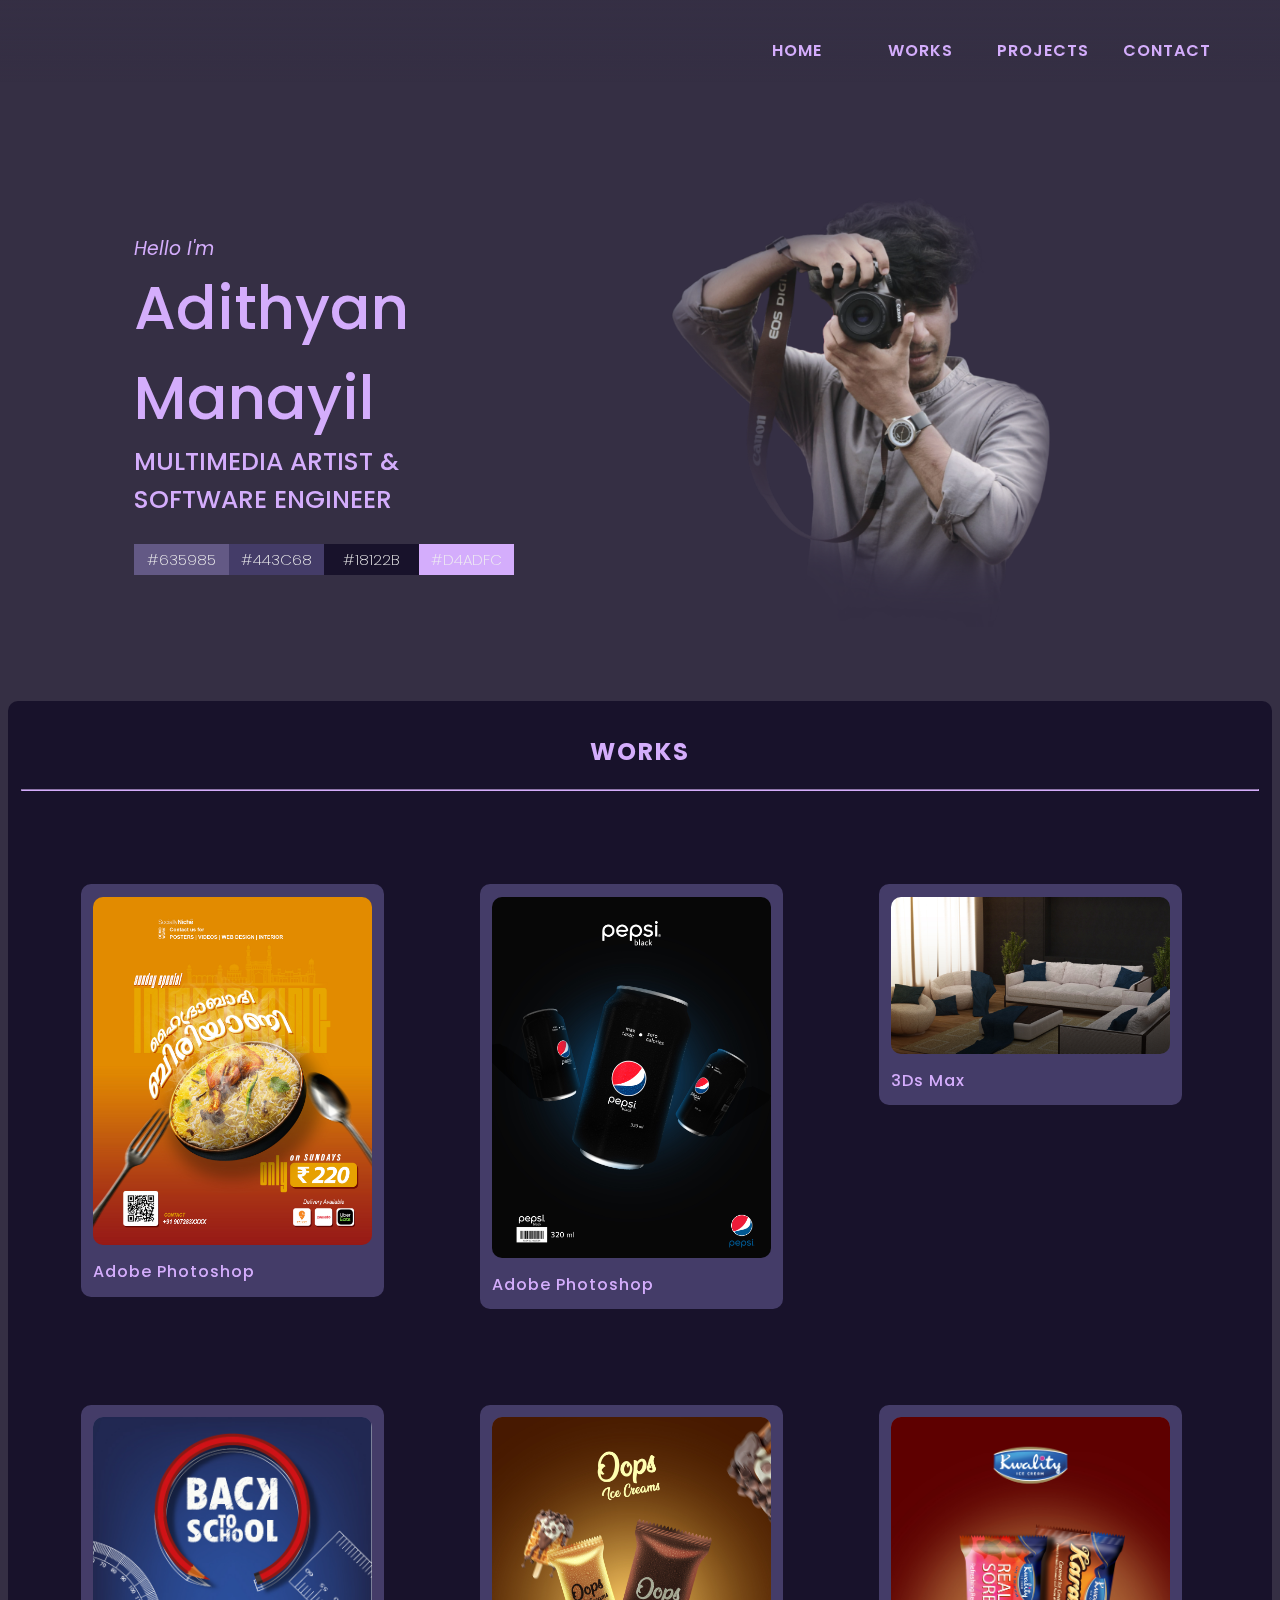
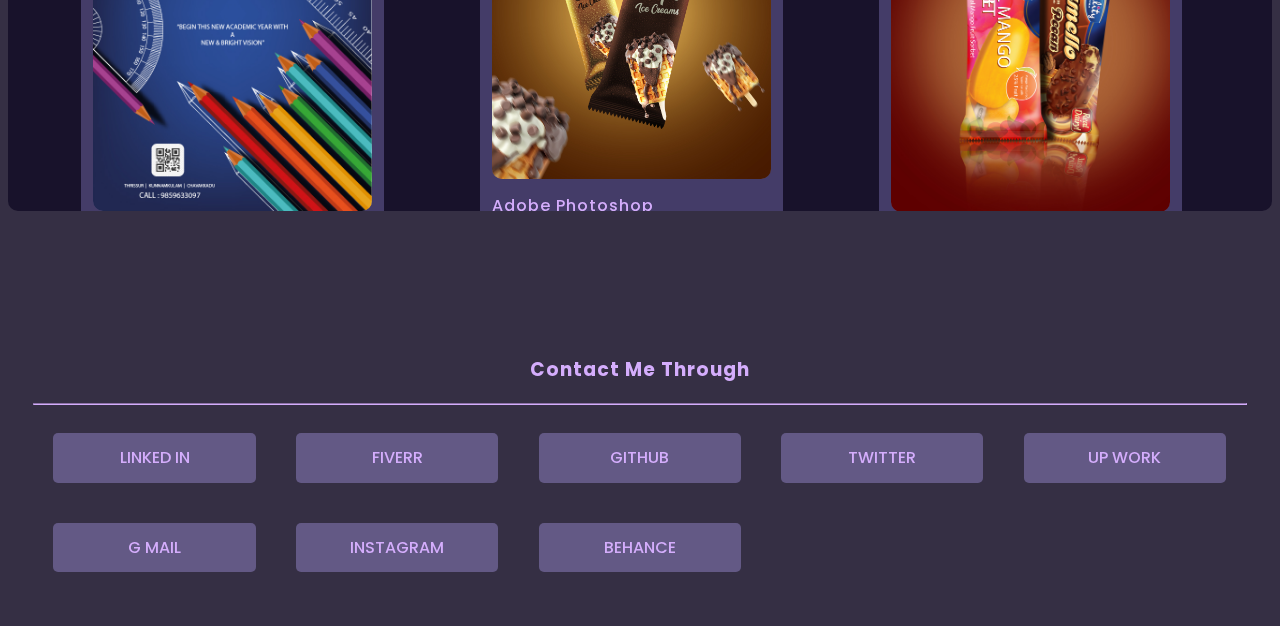
<file: index.html>
<!Doctype html>
<html>
	<head>
		<title>Adithyan Manayil</title>
		<meta name="viewport" content="width=device-width, initial-scale=1.0, maximum-scale=1.0, minimum-scale=1.0, user-scalable=no">
		<!--Google Font-->
		<link rel="preconnect" href="https://fonts.googleapis.com">
		<link rel="preconnect" href="https://fonts.gstatic.com" crossorigin>
		<link href="https://fonts.googleapis.com/css2?family=Jersey+10+Charted&family=Oswald:wght@200..700&family=Poppins:ital,wght@0,100;0,200;0,300;0,400;0,500;0,600;0,700;0,800;0,900;1,100;1,200;1,300;1,400;1,500;1,600;1,700;1,800;1,900&display=swap" rel="stylesheet">

		<!-- main sytle sheet-->
		<link rel="stylesheet" href="style.css">

		<!-- main script-->
		<script src="script.js"></script>

		<!-- jQuery Scripts-->
		<script src="https://ajax.googleapis.com/ajax/libs/jquery/3.3.1/jquery.min.js"></script>
		<script type="text/javascript">
			//smooth Scrolling
			$(document).ready(function(){
			  	$("a").on('click', function(event) {
			    	if (this.hash !== "") {
			      	event.preventDefault();
			     	var hash = this.hash;
					$('html, body').animate({
			        scrollTop: $(hash).offset().top
			      	}, 800, function(){
			        	window.location.hash = hash;
			      	});
			    }
			  });
			});
		</script>

	</head>
	<body>
		<!--Main Menu-->
		<header class="row menu">
			<div class="col-7 col-s-7" style="color: transparent;">I <del style="text-decoration: line-through; color: transparent;">don't</del> didn't know how to give width to blank div. So this happens :)</div>
			<a href="#home"><div class="col-1 col-s-1">HOME</div></a>
			<a href="#works"><div class="col-1 col-s-1">WORKS</div></a>
			<a href="projects.html"><div class="col-1 col-s-1">PROJECTS</div></a>
			<a href="#contact"><div class="col-1 col-s-1">CONTACT</div></a>
		</header>
		<div class="ham" onclick="hamAnimation(this)">
			<!--<div class="ham-icon" id="ham-icon">
				<div class="bar1" id="b1"></div>
				<div class="bar2" id="b2"></div>
				<div class="bar3" id="b3"></div>
			</div>-->
			<div class="row menu-s" id="menu-s">
				<a href="#home"><div class="col-1">HOME</div></a>
				<a href="#works"><div class="col-1" style="margin: 8% 0;">WORKS</div></a>
				<a href="projects.html"><div class="col-1">PROJECTS</div></a>
				<a href="#contact"><div class="col-1">CONTACT</div></a>
			</div>
		</div>
		<div class="row screen"></div>
		<!--Introduction-->
		<div class="row intro" id="home">
			<div class="col-6 col-s-6 pic-s">
				<img src="file.png" width= 80%>
			</div>
			<div class="col-6 col-s-6 intro-text">
				<h3>Hello I'm</h3>
				<h1>Adithyan Manayil</h1>
				<h2>MULTIMEDIA ARTIST & SOFTWARE ENGINEER</h2>
				<br>
				<div class="row color-palette">
					<div class="col-3 col-s-3 cp1">#635985</div>
					<div class="col-3 col-s-3 cp2">#443C68</div>
					<div class="col-3 col-s-3 cp3">#18122B</div>
					<div class="col-3 col-s-3 cp4">#D4ADFC</div>
				</div>
			</div>
			<div class="col-6 col-s-6 pic">
				<img src="file.png" width= 80%>
			</div>
		</div>

		<!--Works-->
		<div class="row">
		<div class="col-12" id="works" style="height: auto; border-radius: 10px 10px 0 0; padding: 1%;">
			<h2 style="text-align: center; letter-spacing: 2px;">WORKS</h2>
			<hr style="border-color: #D4ADFC;">
		</div></div>
		<div class="row works">
			<div class="wrapper row">
				<div class="row wraprow">
					<div class="col-3">
						<div class="col-12">
							<img src="hydrabadhibiriyaani.jpg" width=100%>
						</div>
						Adobe Photoshop
					</div>
					<div class="col-3">
						<div class="col-12">
							<img src="pepsican.jpg" width="100%">
						</div>
						Adobe Photoshop
					</div>
					<div class="col-3">
						<div class="col-12">
							<img src="interiorproject.jpg" width="100%">
						</div>
						3Ds Max
					</div>
				</div>
				<div class="row wraprow">
					<div class="col-3">
						<div class="col-12">
							<img src="backtoschool.jpg" width="100%">
						</div>
						Adobe Illustrator
					</div>
					<div class="col-3">
						<div class="col-12">
							<img src="icecreamwrapper.jpg" width=100%>
						</div>
						Adobe Photoshop
					</div>
					<div class="col-3">
						<div class="col-12">
							<img src="icecream_stick.jpg" width="100%">
						</div>
						Adobe Photoshop
					</div>
				</div>
				<div class="row wraprow">
					<div class="col-3">
						<div class="col-12">
							<img src="nightscn.jpeg" width=100%>
						</div>
						Adobe Photoshop
					</div>
					<div class="col-3">
						<div class="col-12">
							<img src="noombora.jpeg" width=100%>
						</div>
						Adobe Illustrator
					</div>
					<div class="col-3">
						<div class="col-12">
							<img src="laysmockup.jpg" width="100%">
						</div>
						Adobe Photoshop
					</div>
				</div>
				<div class="row wraprow">
					<div class="col-3">
						<div class="col-12">
							<img src="brochure.jpeg" width=100%>
						</div>
						Adobe Illustrator
					</div>
					<div class="col-3">
						<div class="col-12">
							<img src="skillfest.jpeg" width=100%>
						</div>
						Adobe Photoshop
					</div>
					<div class="col-3">
						<div class="col-12">
							<img src="cococola.jpg" width=100%>
						</div>
						Adobe Photoshop
					</div>
				</div>
				<div class="row wrapper">
					<div class="col-3">
						<div class="col-12">
							<img src="senet.jpeg" width=100%>
						</div>
						Adobe Illustrator
					</div>
					<div class="col-3">
						<div class="col-12">
							<img src="interiorsofa.jpeg" width=100%>
						</div>
						Autodesk 3Ds Max
					</div>
					<div class="col-3">
						<div class="col-12">
							<img src="bakery.png" width=100%>
						</div>
						Blender
					</div>
				</div>
				<div class="row wrapper">
					<div class="col-3">
						<div class="col-12">
							<img src="icecreamjar.png" width=100%>
						</div>
						Adobe Illustrator
					</div>
				</div>
			</div>
		</div>

		<!--About-->
		<div class="row screen"></div>
		<div class="row about" id="contact">
			<div class="col-12 abt-details">
				<h3>Contact Me Through</h3>
				<hr style="border-color: #D4ADFC;">
			</div>
			<a href="https://www.linkedin.com/in/adithyan-manayil-0015a4251?originalSubdomain=in"><div class="col-2">LINKED IN</div></a>
			<a href="https://www.fiverr.com/adithyanmanayil"><div class="col-2">FIVERR</div></a>
			<a href="https://github.com/adithyanmanayil"><div class="col-2">GITHUB</div></a>
			<a href="https://twitter.com/ad1_67"><div class="col-2">TWITTER</div></a>
			<a href="https://www.upwork.com/freelancers/~0165f76666299de7f5"><div class="col-2">UP WORK</div></a>
			<a href="mailto:manayiladithyan@gmail.com"><div class="col-2">G MAIL</div></a>
			<a href="https://www.instagram.com/adithyan_manayil/"><div class="col-2">INSTAGRAM</div></a>
			<a href="https://www.behance.net/adithyanmanayil"><div class="col-2">BEHANCE</div></a>
		</div>

	</body>

</html>
</file>
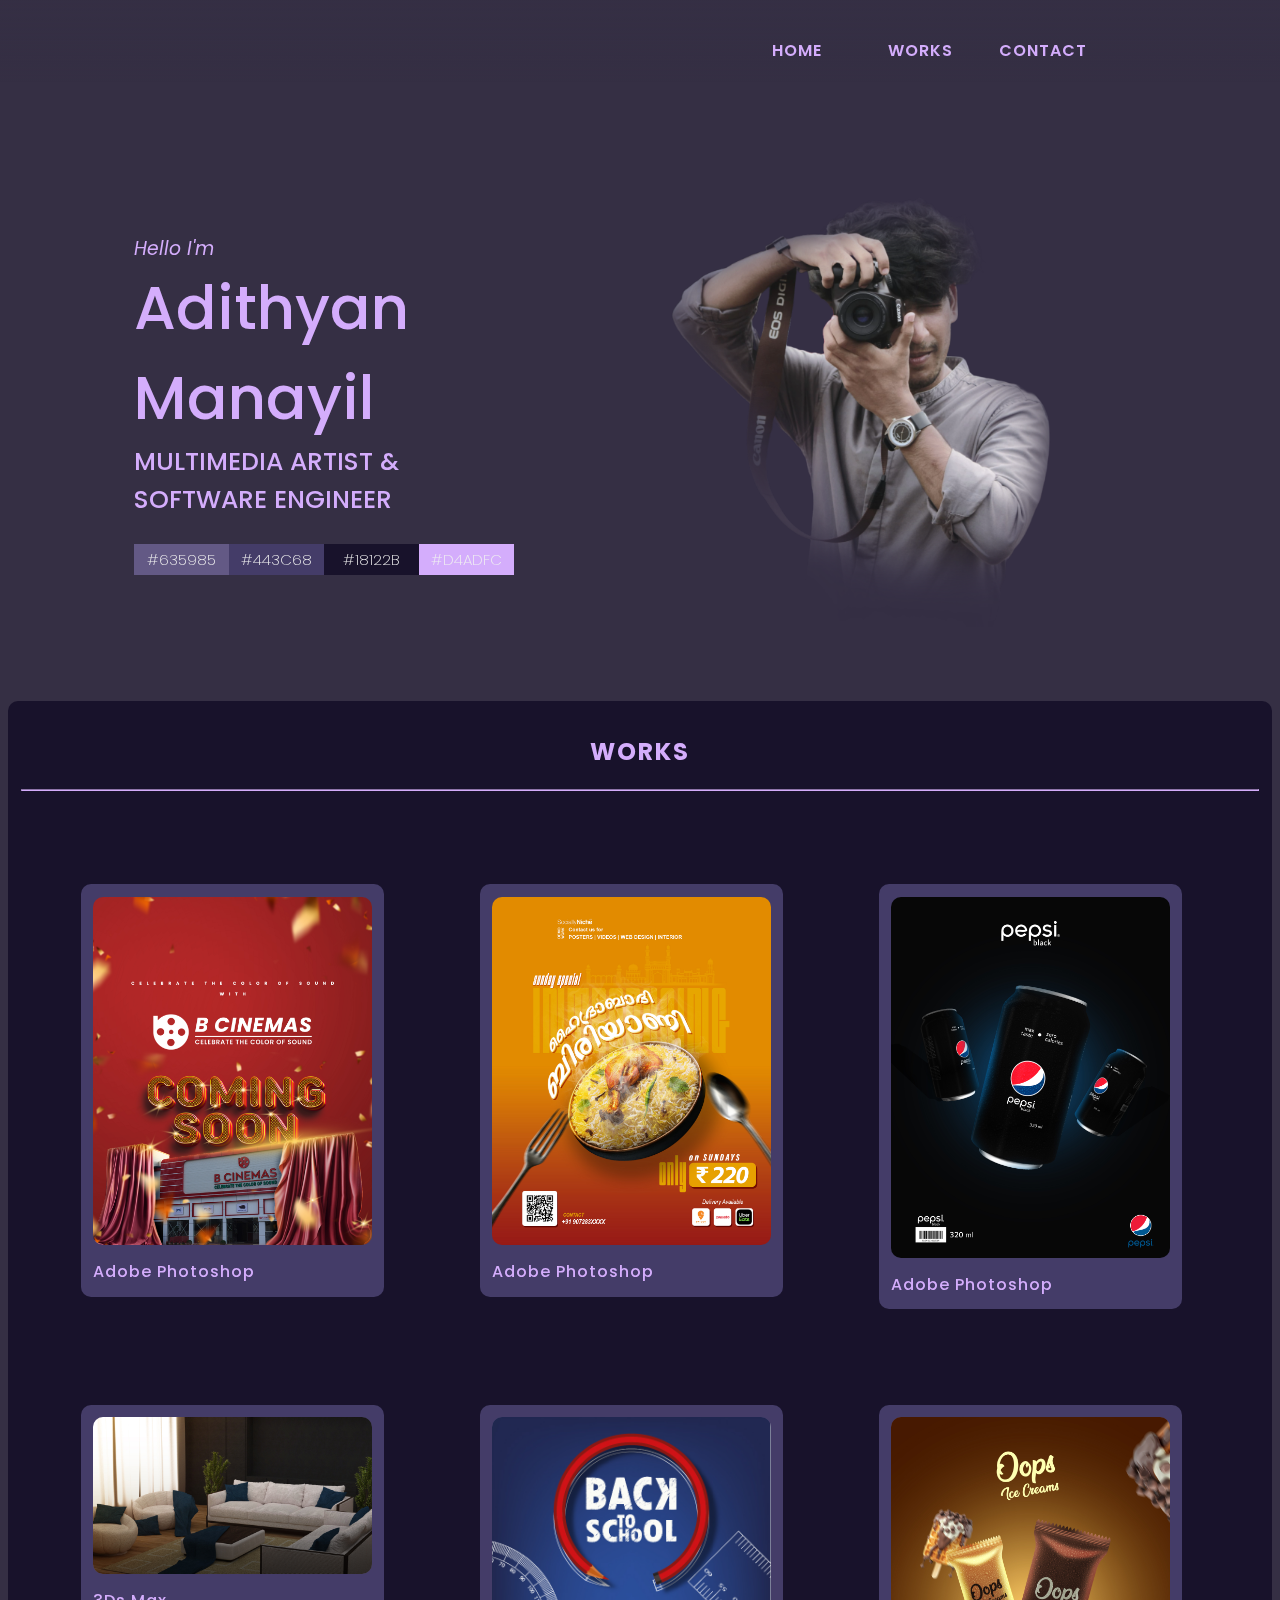
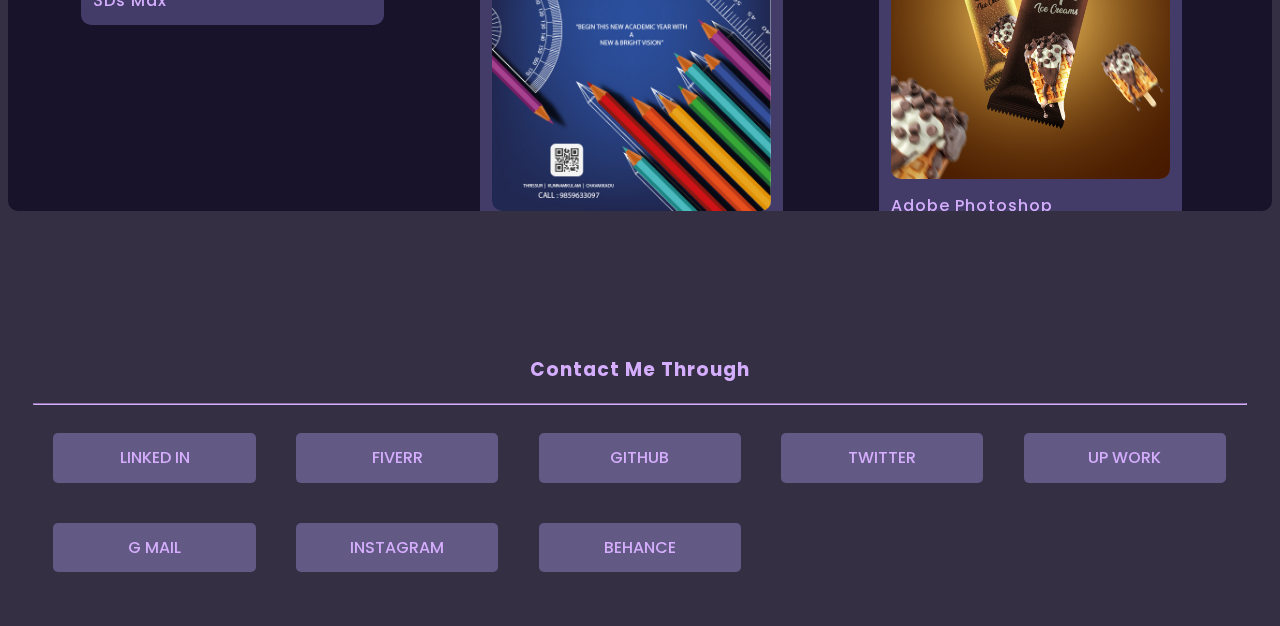
<file: adithyanmanayil.html>
<!Doctype html>
<html>
	<head>
		<title>Adithyan Manayil</title>
		<meta name="viewport" content="width=device-width, initial-scale=1.0, maximum-scale=1.0, minimum-scale=1.0, user-scalable=no">
		<!--Google Font-->
		<link rel="preconnect" href="https://fonts.googleapis.com">
		<link rel="preconnect" href="https://fonts.gstatic.com" crossorigin>
		<link href="https://fonts.googleapis.com/css2?family=Jersey+10+Charted&family=Oswald:wght@200..700&family=Poppins:ital,wght@0,100;0,200;0,300;0,400;0,500;0,600;0,700;0,800;0,900;1,100;1,200;1,300;1,400;1,500;1,600;1,700;1,800;1,900&display=swap" rel="stylesheet">

		<!-- main sytle sheet-->
		<link rel="stylesheet" href="style.css">

		<!-- main script-->
		<script src="script.js"></script>

		<!-- jQuery Scripts-->
		<script src="https://ajax.googleapis.com/ajax/libs/jquery/3.3.1/jquery.min.js"></script>
		<script type="text/javascript">
			//smooth Scrolling
			$(document).ready(function(){
			  	$("a").on('click', function(event) {
			    	if (this.hash !== "") {
			      	event.preventDefault();
			     	var hash = this.hash;
					$('html, body').animate({
			        scrollTop: $(hash).offset().top
			      	}, 800, function(){
			        	window.location.hash = hash;
			      	});
			    }
			  });
			});
		</script>

	</head>
	<body>
		<!--Main Menu-->
		<header class="row menu">
			<div class="col-7 col-s-7" style="color: transparent;">I <del style="text-decoration: line-through; color: transparent;">don't</del> didn't know how to give width to blank div. So this happens :)</div>
			<a href="#home"><div class="col-1 col-s-1">HOME</div></a>
			<a href="#works"><div class="col-1 col-s-1">WORKS</div></a>
			<a href="#contact"><div class="col-1 col-s-1">CONTACT</div></a>
		</header>
		<div class="ham" onclick="hamAnimation(this)">
			<!--<div class="ham-icon" id="ham-icon">
				<div class="bar1" id="b1"></div>
				<div class="bar2" id="b2"></div>
				<div class="bar3" id="b3"></div>
			</div>-->
			<div class="row menu-s" id="menu-s">
				<a href="#home"><div class="col-1">HOME</div></a>
				<a href="#works"><div class="col-1" style="margin: 8% 0;">WORKS</div></a>
				<a href="#contact"><div class="col-1">CONTACT</div></a>
			</div>
		</div>
		<div class="row screen"></div>
		<!--Introduction-->
		<div class="row intro" id="home">
			<div class="col-6 col-s-6 pic-s">
				<img src="file.png" width= 80%>
			</div>
			<div class="col-6 col-s-6 intro-text">
				<h3>Hello I'm</h3>
				<h1>Adithyan Manayil</h1>
				<h2>MULTIMEDIA ARTIST & SOFTWARE ENGINEER</h2>
				<br>
				<div class="row color-palette">
					<div class="col-3 col-s-3 cp1">#635985</div>
					<div class="col-3 col-s-3 cp2">#443C68</div>
					<div class="col-3 col-s-3 cp3">#18122B</div>
					<div class="col-3 col-s-3 cp4">#D4ADFC</div>
				</div>
			</div>
			<div class="col-6 col-s-6 pic">
				<img src="file.png" width= 80%>
			</div>
		</div>

		<!--Works-->
		<div class="row">
		<div class="col-12" id="works" style="height: auto; border-radius: 10px 10px 0 0; padding: 1%;">
			<h2 style="text-align: center; letter-spacing: 2px;">WORKS</h2>
			<hr style="border-color: #D4ADFC;">
		</div></div>
		<div class="row works">
			<div class="wrapper row">
				<div class="row wraprow">
					<div class="col-3">
						<div class="col-12">
							<img src="bcinemas.jpg" width="100%">
						</div>
						Adobe Photoshop
					</div>
					<div class="col-3">
						<div class="col-12">
							<img src="hydrabadhibiriyaani.jpg" width=100%>
						</div>
						Adobe Photoshop
					</div>
					<div class="col-3">
						<div class="col-12">
							<img src="pepsican.jpg" width="100%">
						</div>
						Adobe Photoshop
					</div>
				</div>
				<div class="row wraprow">
					<div class="col-3">
						<div class="col-12">
							<img src="interiorproject.jpg" width="100%">
						</div>
						3Ds Max
					</div>
					<div class="col-3">
						<div class="col-12">
							<img src="backtoschool.jpg" width="100%">
						</div>
						Adobe Illustrator
					</div>
					<div class="col-3">
						<div class="col-12">
							<img src="icecreamwrapper.jpg" width=100%>
						</div>
						Adobe Photoshop
					</div>
				</div>
				<div class="row wraprow">
					<div class="col-3">
						<div class="col-12">
							<img src="icecream_stick.jpg" width="100%">
						</div>
						Adobe Photoshop
					</div>
					<div class="col-3">
						<div class="col-12">
							<img src="nightscn.jpeg" width=100%>
						</div>
						Adobe Photoshop
					</div>
					<div class="col-3">
						<div class="col-12">
							<img src="noombora.jpeg" width=100%>
						</div>
						Adobe Illustrator
					</div>
				</div>
				<div class="row wraprow">
					<div class="col-3">
						<div class="col-12">
							<img src="laysmockup.jpg" width="100%">
						</div>
						Adobe Photoshop
					</div>
					<div class="col-3">
						<div class="col-12">
							<img src="brochure.jpeg" width=100%>
						</div>
						Adobe Illustrator
					</div>
					<div class="col-3">
						<div class="col-12">
							<img src="skillfest.jpeg" width=100%>
						</div>
						Adobe Photoshop
					</div>
				</div>
				<div class="row wrapper">
					<div class="col-3">
						<div class="col-12">
							<img src="cococola.jpg" width=100%>
						</div>
						Adobe Photoshop
					</div>
					<div class="col-3">
						<div class="col-12">
							<img src="senet.jpeg" width=100%>
						</div>
						Adobe Illustrator
					</div>
					<div class="col-3">
						<div class="col-12">
							<img src="interiorsofa.jpeg" width=100%>
						</div>
						Autodesk 3Ds Max
					</div>
				</div>
				<div class="row wrapper">
					<div class="col-3">
						<div class="col-12">
							<img src="bakery.png" width=100%>
						</div>
						Blender
					</div>
					<div class="col-3">
						<div class="col-12">
							<img src="icecreamjar.png" width=100%>
						</div>
						Adobe Illustrator
					</div>
				</div>
			</div>
		</div>

		<!--About-->
		<div class="row screen"></div>
		<div class="row about" id="contact">
			<div class="col-12 abt-details">
				<h3>Contact Me Through</h3>
				<hr style="border-color: #D4ADFC;">
			</div>
			<a href="https://www.linkedin.com/in/adithyan-manayil-0015a4251?originalSubdomain=in"><div class="col-2">LINKED IN</div></a>
			<a href="https://www.fiverr.com/adithyanmanayil"><div class="col-2">FIVERR</div></a>
			<a href="https://github.com/adithyanmanayil"><div class="col-2">GITHUB</div></a>
			<a href="https://twitter.com/ad1_67"><div class="col-2">TWITTER</div></a>
			<a href="https://www.upwork.com/freelancers/~0165f76666299de7f5"><div class="col-2">UP WORK</div></a>
			<a href="mailto:manayiladithyan@gmail.com"><div class="col-2">G MAIL</div></a>
			<a href="https://www.instagram.com/adithyan_manayil/"><div class="col-2">INSTAGRAM</div></a>
			<a href="https://www.behance.net/adithyanmanayil"><div class="col-2">BEHANCE</div></a>
		</div>

	</body>

</html>
</file>
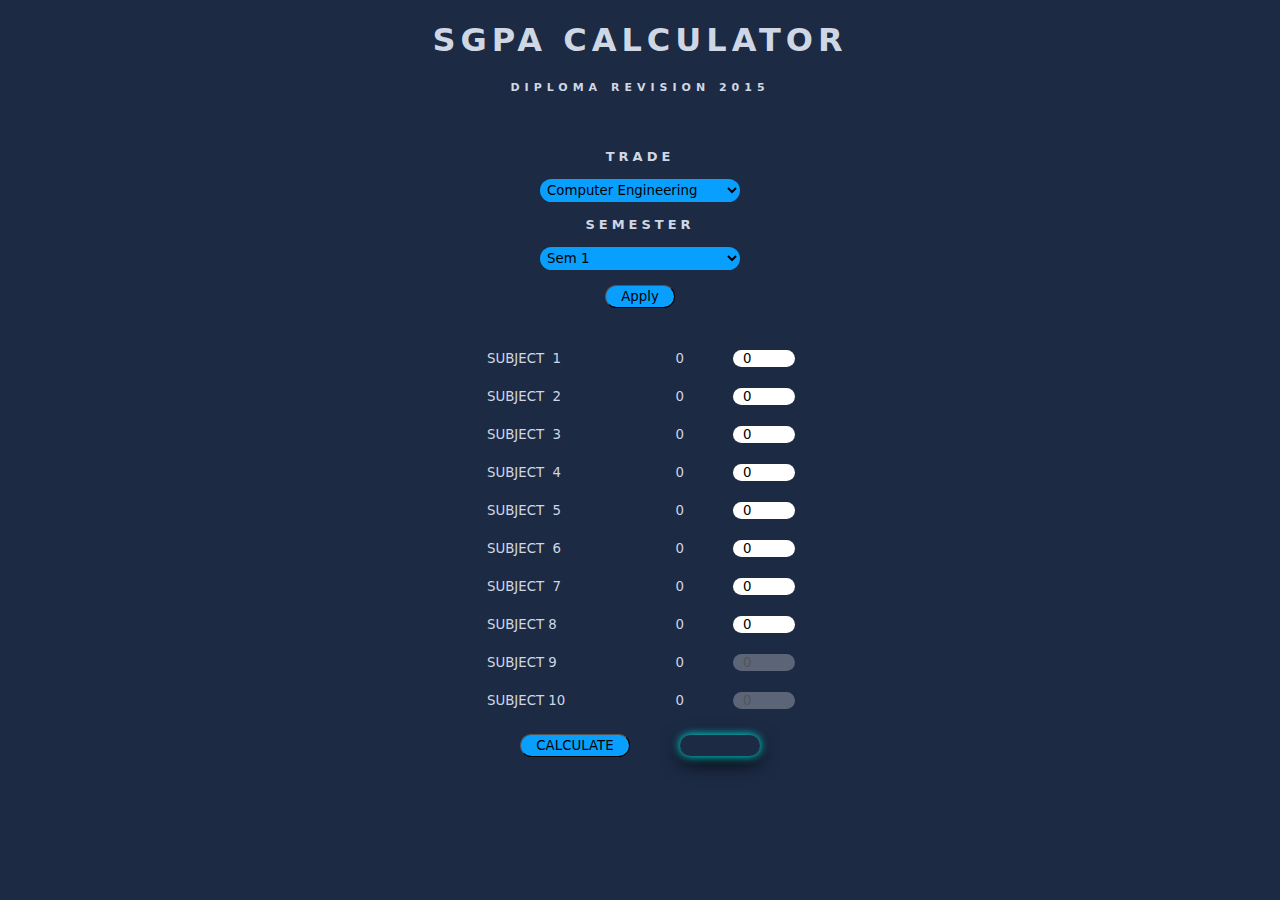
<file: sgpa.html>
<!doctype html>
<html>
	<head>
		<title>sgpa calculator</title>
	</head>
	<link rel="stylesheet" href="sgpastyle.css">
	<script src="sgpa.js"></script>
	
<body>
		
		<div id="title">
			<h1>
				SGPA CALCULATOR
			</h1>
			<h2 id="poly">
				DIPLOMA REVISION 2015
			</h2>
		</div>
	
		<div id="form">
			<form name="getdata" id="getdata">
				<b>
					<label>TRADE</label>
					<br>
					<br>
					<select name="trades" id="trades" class="ddbox">
						<option value="ct">Computer Engineering</option>
						<option value="ec">Electronics &amp; Communications</option>
						<option value="td">Tool &amp; Die</option>
					</select>
					<br>
					<br>

					<label>SEMESTER</label>
					<br>
					<br>
					<select name="sem" id="sem" class="ddbox">
						<option value="s1">Sem 1</option>
						<option value="s2">Sem 2</option>
						<option value="s3">Sem 3</option>
						<option value="s4">Sem 4</option>
						<option value="s5">Sem 5</option>
						<option value="s6">Sem 6</option>

					</select>
					<br>
					<br>
					
					<input type="button" name="apply" id="apply" value="Apply" onClick="credits();">
				</b>
			</form>
			
			<form name="mark" id="mark" class="ff">
				<b>
					<input type="text" name="sub1name" id="sub1name" class="subjects" value="SUBJECT  1" disabled>
					<input type="text" name="sub1credit" id="sub1credit" class="sub_credits" value="0" disabled>
					<input type="number" name="sub1mark" id="sub1mark" class="sub_marks" value="0" onFocus="this.value=''">
					<br>
					<br>
					<input type="text" name="sub2name" id="sub2name" class="subjects" value="SUBJECT  2" disabled>
					<input type="text" name="sub2credit" id="sub2credit" class="sub_credits" value="0" disabled>
					<input type="number" name="sub2mark" id="sub2mark" class="sub_marks" value="0" onFocus="this.value=''">
					<br>
					<br>
					<input type="text" name="sub3name" id="sub3name" class="subjects" value="SUBJECT  3" disabled>
					<input type="text" name="sub3credit" id="sub3credit" class="sub_credits" value="0" disabled>
					<input type="number" name="sub3mark" id="sub3mark" class="sub_marks" value="0" onFocus="this.value=''">
					<br>
					<br>
					<input type="text" name="sub4name" id="sub4name" class="subjects" value="SUBJECT  4" disabled>
					<input type="text" name="sub4credit" id="sub4credit" class="sub_credits" value="0" disabled>
					<input type="number" name="sub4mark" id="sub4mark" class="sub_marks" value="0" onFocus="this.value=''">
					<br>
					<br>
					<input type="text" name="sub5name" id="sub5name" class="subjects" value="SUBJECT  5" disabled>
					<input type="text" name="sub5credit" id="sub5credit" class="sub_credits" value="0" disabled>
					<input type="number" name="sub5mark" id="sub5mark" class="sub_marks" value="0" onFocus="this.value=''">
					<br>
					<br>
					<input type="text" name="sub6name" id="sub6name" class="subjects" value="SUBJECT  6" disabled>
					<input type="text" name="sub6credit" id="sub6credit" class="sub_credits" value="0" disabled>
					<input type="number" name="sub6mark" id="sub6mark" class="sub_marks" value="0" onFocus="this.value=''">
					<br>
					<br>
					<input type="text" name="sub7name" id="sub7name" class="subjects" value="SUBJECT  7" disabled>
					<input type="text" name="sub7credit" id="sub7credit" class="sub_credits" value="0" disabled>
					<input type="number" name="sub7mark" id="sub7mark" class="sub_marks" value="0" onFocus="this.value=''">
					<br>
					<br>
					<input type="text" name="sub8name" id="sub8name" class="subjects" value="SUBJECT 8" disabled>
					<input type="text" name="sub8credit" id="sub8credit" class="sub_credits" value="0" disabled>
					<input type="number" name="sub8mark" id="sub8mark" class="sub_marks" value="0" onFocus="this.value=''">
					<br>
					<br>
					<input type="text" name="sub9name" id="sub9name" class="subjects" value="SUBJECT 9" disabled>
					<input type="text" name="sub9credit" id="sub9credit" class="sub_credits" value="0" disabled>
					<input type="number" name="sub9mark" id="sub9mark" class="sub_marks" value="0" onFocus="this.value=''" disabled>
					<br>
					<br>
					<input type="text" name="sub10name" id="sub10name" class="subjects" value="SUBJECT 10" disabled>
					<input type="text" name="sub10credit" id="sub10credit" class="sub_credits" value="0" disabled>
					<input type="number" name="sub10mark" id="sub10mark" class="sub_marks" value="0" onFocus="this.value=''" disabled>
				</b>
			</form>
		</div>
	
		<div name="submition" id="submition">
			<center>
			<input type="button" value="CALCULATE" name="calc" id="calc" onClick="calc();">
			<input type="text" name="cgpa" id="cgpa" disabled>
			</center>
		</div>
	
	</body>
	
</html>
</file>
<file: style.css>
*{
	text-decoration: none;
	box-sizing: border-box;
	color: #D4ADFC;
	font-family: 'Poppins', sans-serif;
	transition: all 0.8s ease;
}
body{
	background-color: #352F44;
}
div{/*
	border-style: solid;
	border-color: #ffffff;*/
}

/*12 grid*/
.container-fluid{width:100%; max-width: 2560px;}
.col-1 {width: 8.33%;}
.col-2 {width: 16.66%;}
.col-3 {width: 25%;}
.col-4 {width: 33.33%;}
.col-5 {width: 41.66%;}
.col-6 {width: 50%;}
.col-7 {width: 58.33%;}
.col-8 {width: 66.66%;}
.col-9 {width: 75%;}
.col-10 {width: 83.33%;}
.col-11 {width: 91.66%;}
.col-12 {width: 100%;}

[class*="col-"] {
  float: left;
}

.row::after {
  content: "";
  clear: both;
  display: table;
}

/*menu*/
.menu{
	top: 0;
	left: 0;
	padding: 1%;
	background-image: linear-gradient(to bottom, rgba(53, 47, 68, 1), rgba(53, 47, 68, 0.3), rgba(53, 47, 68, 0));
	z-index: 100;
	position: fixed;
	width: 100%;
}
.screen{
	height: 100px;
}
.ham, .menu-s{
	display: none;
}
.menu div{
	text-align: center;
	font-weight: 600;
	letter-spacing: 1px;
}
.menu a div{
	border-radius: 5px;
	padding: 0.5% 0;
	margin: 1.5% 1.5% 0 0;
	transition: all 0.8s ease;
}
.menu a div:hover{
	transform: scale(1.05);
	background-color: #443C68;
}

/*Introduction*/
.intro{
	display: flex;
	flex-direction: row;
}
.intro-text{
	text-align: left;
	padding: 10%;
}
.intro-text h1, .intro-text h3, .intro-text h2{
	margin: 0;
	padding: 0;
}
.intro-text h3{
	font-style: italic;
	font-weight: 400;
}
.intro-text h1{
	font-size: 60px;
	font-weight: 500;
}
.intro-text h2{
	font-size: 25px;
	letter-spacing: 0px;
	font-weight: 420;
}
.intro-text h2:hover{
	cursor: pointer;
	transform: translateX(50px);
}

.pic-s{
	display: none;
}
.pic img, .pic-s img{
	z-index: -1;
	background: transparent;
	transition: all 0.8s ease;
}
.pic img:hover{
	transform: scale(1.05);
}

.color-palette .col-3{
	color: #f0f0f0;
	padding: 1%;
	text-align: center;
	font-weight: 200;
	font-size: 15px;
}
.color-palette .col-3:hover{
	cursor: pointer;
}
.cp1{background-color: #635985;}
.cp2{background-color: #443C68;}
.cp3{background-color: #18122B;}
.cp4{background-color: #D4ADFC;}


/*Works*/

.works, #works{
	background-color: #18122B;
	border-radius: 0 0 10px 10px;
	height: 1000px;
	overflow-x: scroll;
}
.works::-webkit-scrollbar {
  display: none;
}
#works::-webkit-scrollbar {
  display: none;
}
.wrapper{
	padding: 2%;
}
.wrapper .col-3{
	background-color: #443C68;
	margin: 3.94%;
	border-radius: 10px;
	padding: 1%;
	font-weight: 500;
	letter-spacing: 1px;
}
.wrapper .col-3 .col-12{
	background-color: #635985;
	border-radius: 10px;
	display: flex;
	align-items: flex-end;
	color: #443C68;
	overflow: hidden;
	margin: auto auto 5% auto;
}
.wrapper .col-3 .col-12 img{
	object-fit: cover;
}



/*About*/

.about{
	padding: 2%;
	text-align: center;
}
.about .col-2{
	padding: 1%;
	font-weight: 500;
	margin: 1.666%;
	background-color: #635985;
	border-radius: 5px;
}
.about .col-2:hover{
	background-color: #443C68;
}
.about h3{
	letter-spacing: 1px;
}


/*Media Query*/
@media (min-width: 1024px){
	/*menu*/
	/*intro*/
	.intro{
		display: flex;
		align-items: center;
	}

}
@media (max-width: 768px){
	[class*="col-"] {
  		width: 100%;
	}
	/*menu*/
	.works{
		padding: 4%;
	}
	.wrapper .col-3{
		margin: 1% auto;
		padding: 4%;
	}
	.menu{
		display: none;
	}
	.menu-s .col-1{
		background-color: #18122B;
		float: right;
		text-align: center;
		width: 100%;
		border-radius: 5px;
		padding: 8%;
		font-weight: 500;
		letter-spacing: 1px;
	}
	.menu-s .col-1:hover{
		background-color: #443C68;
	}

	.ham{
	  display: block;
	  cursor: pointer;
	  background-color: #635985;
	  padding: 3%;
	  border-radius: 5px;
	  margin: 2% 3.5%;
	  position: fixed;
	  right: 0;
	}
	.bar1, .bar2, .bar3{
	  	width: 35px;
	  	height: 5px;
	  	background-color: #18122B;
	  	border-radius: 2px;
	  	margin: 6px 0;
	  	transition:all 0s ease;
	}
	/*.change .bar1 {transform: translate(0, 11px) rotate(-45deg);}
	.change .bar2 {opacity: 0;}
	.change .bar3 {transform: translate(0, -11px) rotate(45deg);}*/
	.change .bar1 {display: none;}
	.change .bar2 {display: none;}
	.change .bar3 {display: none;}

	/*intro*/
	.intro{
		display: block;
	}
	.pic-s{
		display: block;
	}
	.pic{
		display: none;
	}
	.pic-s img{
		width: 100%;
	}

	.intro-text{
		padding-top: 0;
	}

	/*about*/
	.about .col-2{
		margin: 2% 5%;
		width: 40%;
	}
}
</file>
<file: sgpastyle.css>
*{
	font-family: Segoe, "Segoe UI", "DejaVu Sans", "Trebuchet MS", Verdana, "sans-serif";
}
		
body{
	background-color: #1C2A44;
}
		
#title{
	letter-spacing: 5px;
	color: #CFD7E4;
	text-align: center;
}
		
#poly{
	font-size: 11px;
}
		
#form{
	text-align: center;
	margin-top: 30px;
	border-color: #099FFF;
	border-radius: 30px;
	padding: 25px;
}
#getdata{
	color: #CFD7E4;
	font-size: 13px;
	letter-spacing: 4px;
	text-align: center;
}
.ddbox{
	background-color: #099FFF;
	border-width: 0px;
	border-radius: 30px;
	padding: 3px;
	width: 200px;
}
		
#apply{
	background-color: #099FFF;
	border-width: 1px;
	border-radius: 30px;
	padding-left: 15px;
	padding-right: 15px;
	padding-top: 3px;
	padding-bottom: 3px;
}
#apply:hover{
	background-color: aqua;
	color: #1C2A44;
}
		
#mark{
	margin-top:40px;
}
		
.subjects{
	background-color: #1C2A44;
	border-width: 0px;
	color: #CFD7E4;
}
		
.sub_credits{
	width: 50px;
	border-radius: 30px;
	padding-left: 10px;
	border-width: 0px;
	background-color: #1C2A44;
	color: #CFD7E4;
}
.sub_marks{
	width: 50px;
	border-radius: 30px;
	padding-left: 10px;
	border-width: 0px;
}
		
#calc{
	background-color: #099FFF;
	border-width: 1px;
	border-radius: 30px;
	padding-left: 15px;
	padding-right: 15px;
	padding-top: 3px;
	padding-bottom: 3px;
}
#calc:hover{
	background-color: aqua;
	color: #1C2A44;
}
		
#cgpa{
	border-radius: 30px;
	width: 50px;
	padding-left: 15px;
	padding-right: 15px;
	padding-top: 3px;
	padding-bottom: 3px;
	border-width: 0px;
	margin-left: 45px;
	color: #CFD7E4;
	background-color: #1C2A44;
	box-shadow: 0px 0px 10px 0px #00FFFF, 0px 6px 20px 0px rgba(0, 0, 0, 19);
}
</file>
